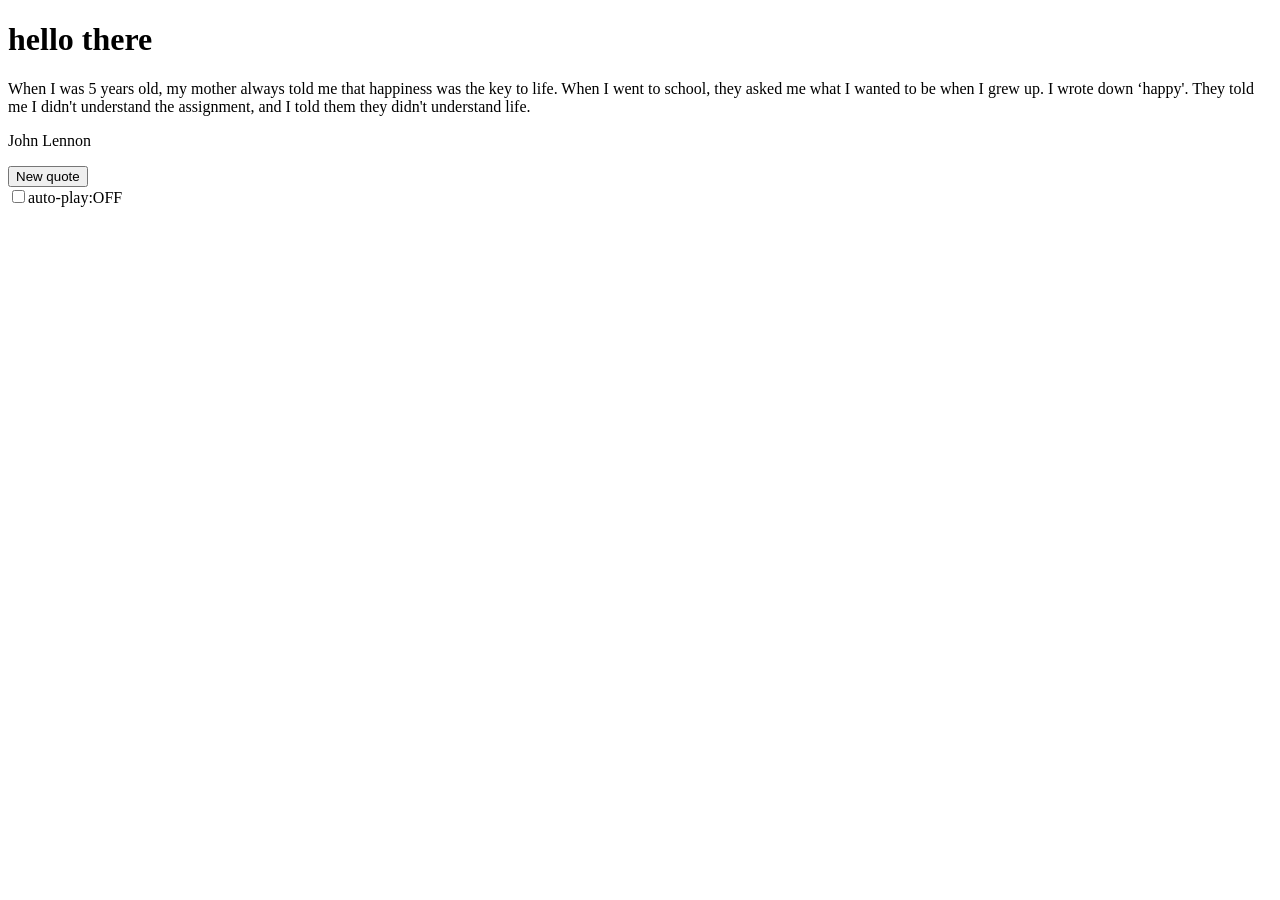
<file: Sprint-3/quote-generator/index.html>
<!DOCTYPE html>
<html lang="en">
  <head>
    <meta charset="UTF-8" />
    <meta name="viewport" content="width=device-width, initial-scale=1.0" />
    <title>Quote generator app</title>
    <script defer src="quotes.js"></script>
  </head>
  <body>
    <h1>hello there</h1>
    <p id="quote"></p>
    <p id="author"></p>
    <button type="button" id="new-quote">New quote</button>
    <br><input type="checkbox" id="auto-generate" /><label for="auto-generate">auto-play:OFF</label>

    <script>
      function genQuote() {
        let gens = pickFromArray(quotes);
        document.querySelector("#quote").innerText = gens.quote;
        document.querySelector("#author").innerText = gens.author;
      }
      function autoGen() {
        if (document.querySelector("#auto-generate").checked) {
          document.querySelector("label").value = "auto-play:ON";
          interval = setInterval(genQuote, 60000);
        }
        else {
          clearInterval(interval);
          document.querySelector("label").value = "auto-play:OFF";
        }
      }
      let interval = null;
      document.addEventListener('DOMContentLoaded', function () {
        document.querySelector("#new-quote").addEventListener("click", genQuote);
        document.querySelector("#new-quote").click();
        document.querySelector("#auto-generate").addEventListener("change", autoGen);
      });
    </script>
  </body>
</html>
</file>
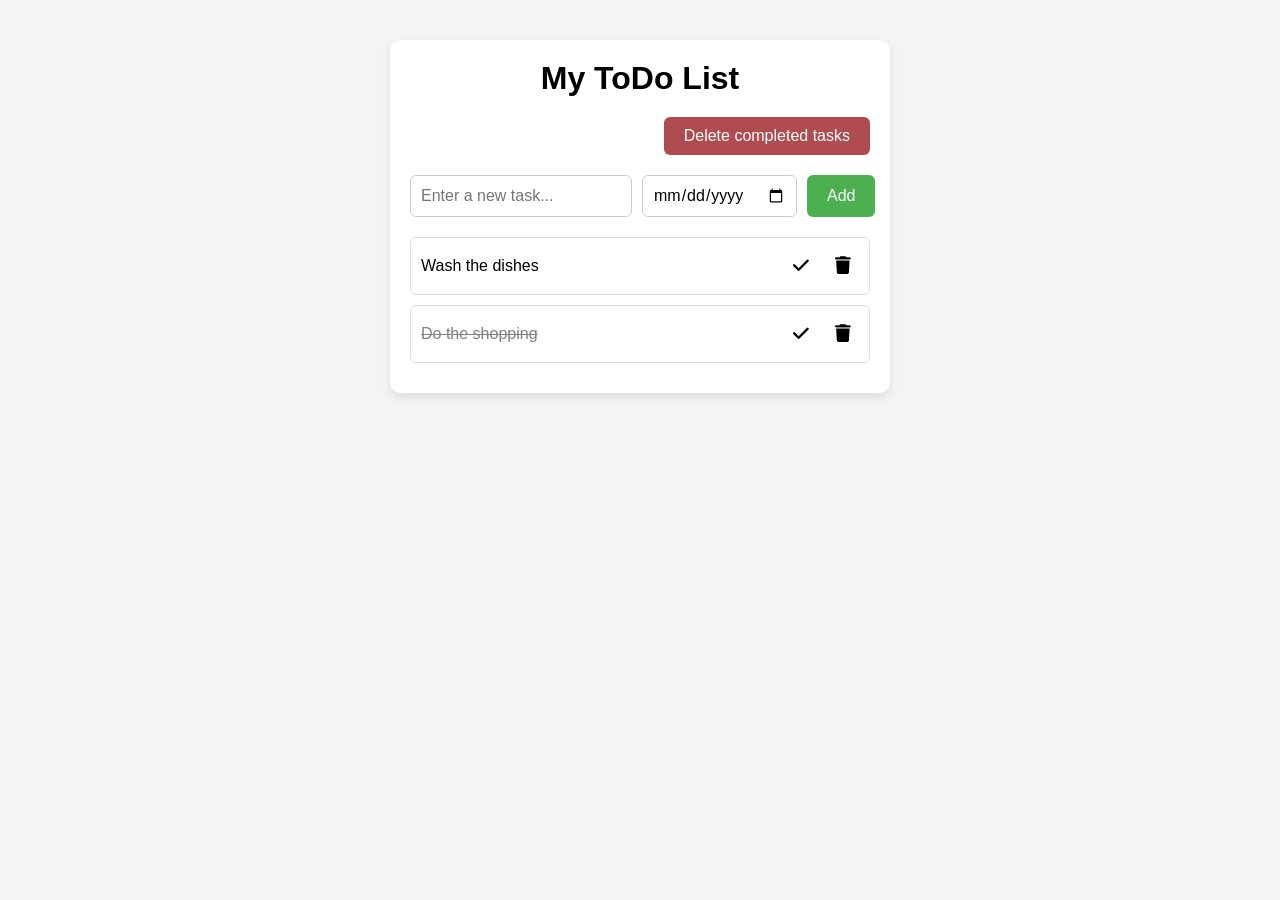
<file: Sprint-3/todo-list/index.html>
<!DOCTYPE html>
<html lang="en">
<head>
  <meta charset="UTF-8" />
  <meta name="viewport" content="width=device-width, initial-scale=1.0"/>
  <title>ToDo List</title>
  <link rel="stylesheet" href="style.css" />
  <link href="https://cdnjs.cloudflare.com/ajax/libs/font-awesome/6.4.0/css/all.min.css" rel="stylesheet">

  <script type="module" src="script.mjs"></script>
</head>
<body>
  <div class="todo-container">
    <h1>My ToDo List</h1>

    <div class="done-button">
      <button id="delete-completed-btn">Delete completed tasks</button>
    </div>

    <div class="todo-input">
      <input type="text" id="new-task-input" placeholder="Enter a new task..." />
      <input type="date" id="new-task-deadline" placeholder="No deadline" />
      <button id="add-task-btn">Add</button>
    </div>

    <ul id="todo-list" class="todo-list">      
    </ul>

    <!-- 
      This is a template for the To-do list item. 
      It can simplify the creation of list item node in JS script.
    -->
    <template id="todo-item-template">
      <li class="todo-item"> <!-- include class "completed" if the task completed state is true -->
        <span class="description">Task description</span>
        <span class="deadline">Task deadline</span>
        <div class="actions">
          <button class="complete-btn"><span class="fa-solid fa-check" aria-hidden="true"></span></button>
          <button class="delete-btn"><span class="fa-solid fa-trash" aria-hidden="true"></span></button>
        </div>
      </li>
    </template>

  </div>
</body>
</html>
</file>
<file: Sprint-3/todo-list/style.css>
* {
  box-sizing: border-box;
  margin: 0;
  padding: 0;
  font-family: Arial, sans-serif;
}

body {
  background-color: #f4f4f4;
  padding: 40px;
}

.todo-container {
  max-width: 500px;
  margin: 0 auto;
  background: white;
  border-radius: 10px;
  padding: 20px;
  box-shadow: 0 4px 10px rgba(0, 0, 0, 0.1);
}

h1 {
  text-align: center;
  margin-bottom: 20px;
}

.todo-input {
  display: flex;
  gap: 10px;
  margin-bottom: 20px;
}

.todo-input input {
  flex: 1;
  padding: 10px;
  font-size: 16px;
  border-radius: 6px;
  border: 1px solid #ccc;
}

.todo-input button {
  padding: 10px 20px;
  font-size: 16px;
  background-color: #4CAF50;
  color: white;
  border: none;
  border-radius: 6px;
  cursor: pointer;
}

.todo-input button:hover {
  background-color: #45a049;
}

.done-button button {
  padding: 10px 20px;
  font-size: 16px;
  background-color: #AF4C50;
  color: white;
  border: none;
  border-radius: 6px;
  cursor: pointer;
  display: block;
  margin-left: auto;
  margin-bottom: 20px;
}

.done-button button:hover {
  background-color: #a04549;
}

.todo-list {
  list-style-type: none;
  padding-left: 0;
}

.todo-item {
  display: flex;
  align-items: center;
  justify-content: space-between;
  padding: 12px 10px;
  margin-bottom: 10px;
  border: 1px solid #ddd;
  border-radius: 6px;
  background-color: #fff;
}

.description {
  flex: 1;
  margin-right: 10px;
  white-space: nowrap;
  overflow: hidden;
  text-overflow: ellipsis;
}

.actions {
  display: flex;
  gap: 10px;
}

.actions button {
  background: none;
  border: none;
  cursor: pointer;
  font-size: 18px;
  display: flex;
  align-items: center;
  justify-content: center;
  width: 32px;
  height: 32px;
}

.complete-btn i {
  color: green;
}

.delete-btn i {
  color: red;
}

.todo-item.completed .description {
  text-decoration: line-through;
  color: gray;
}

.todo-item.dueday .deadline {
  color: green;
}

.todo-item.overdue .deadline {
  color: red;
}

.todo-item.completed .deadline {
  color: gray;
}
</file>
